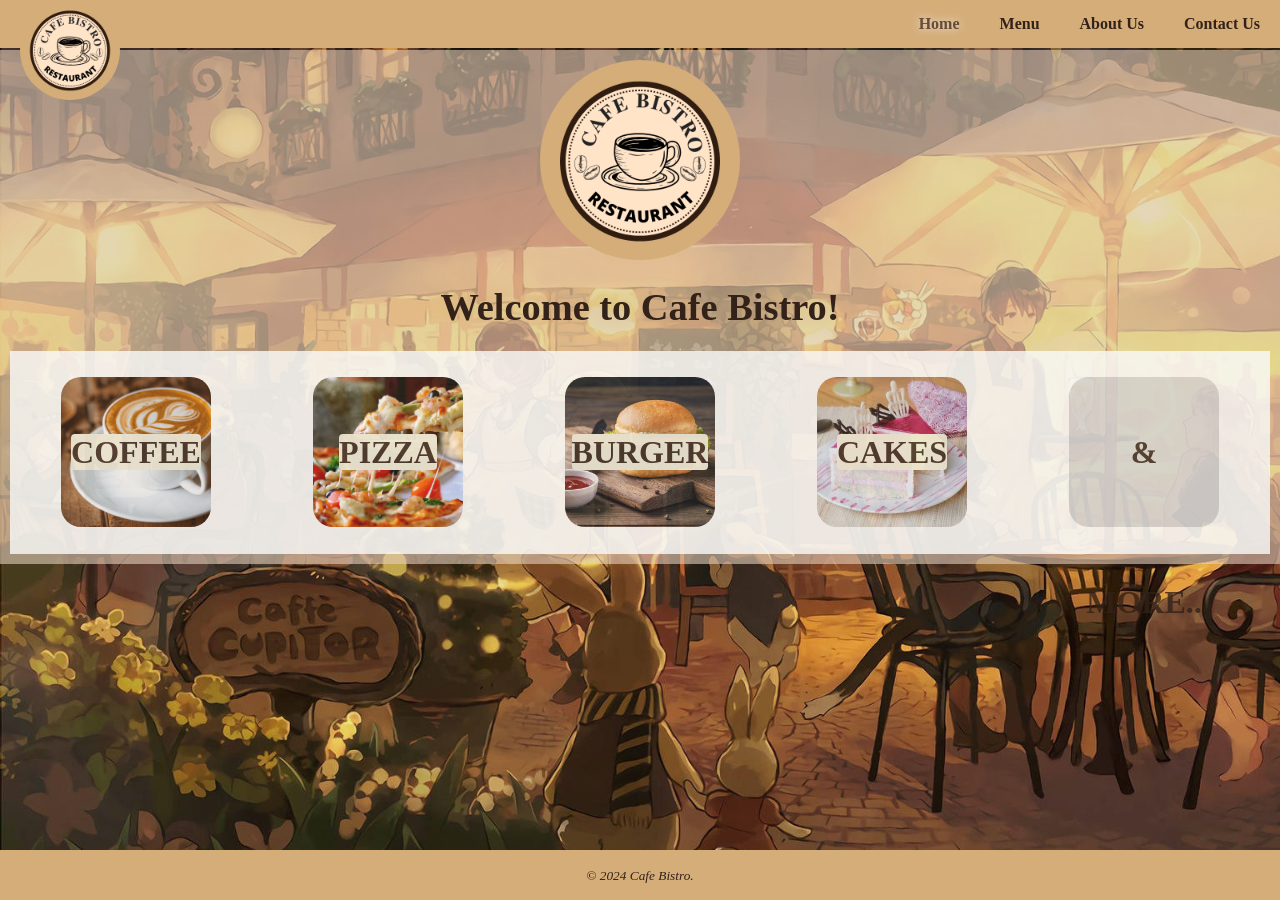
<file: index.html>
<!DOCTYPE html>

<html>

<head>
	<meta charset="utf-8">
	<meta name="viewport" content="width=device-width, initial-scale=1.0">
	<title>Cafe Bistro</title>
	<link rel="icon" type="image/icon" href="logo.png">

	<link rel="stylesheet" type="text/css" href="style.css">
</head>

<body>
	<header>
		<nav>
			<ul>
				<li><a href="index.html" style="color: #654b38; text-shadow: 0px 0px 8px #f0e7e0;"><b>Home</b></a></li>
				<li><a href="menu.html"><b>Menu</b></a></li>
				<li><a href="about.html"><b>About Us</b></a></li>
				<li><a href="contact.html"><b>Contact Us</b></a></li>
			</ul>
		</nav>
		<a href="index.html"><img class="logo-navbar" src="logo.png" width="100" height="100"></a>
	</header>
	

	<main>
		<img src="logo.png" width="200" height="200">
		<h1><big>Welcome to Cafe Bistro!</big></h1>
		<div class="home-content">
			<h2 style="background: url(coffee.png); background-size: cover; background-position: center; border-radius: 20px;"><mark> COFFEE </mark></h2>
			<h2 style="background: url(pizza.jpg); background-size: cover; background-position: center; border-radius: 20px;"><mark> PIZZA </mark></h2>
			<h2 style="background: url(burger.jpg); background-size: cover; background-position: center; border-radius: 20px;"><mark> BURGER </mark></h2>
			<h2 style="background: url(cake.jpg); background-size: cover; background-position: center; border-radius: 20px;"><mark> CAKES </mark></h2>
			<h2 style="background: lightgray; background-size: cover; border-radius: 20px;"><a href="menu.html">& MORE..</a></h2>
		</div>
	</main>

	<footer>
		<p><i><small>&copy; 2024 Cafe Bistro.</small></i></p>
	</footer>
</body>

</html>
</file>
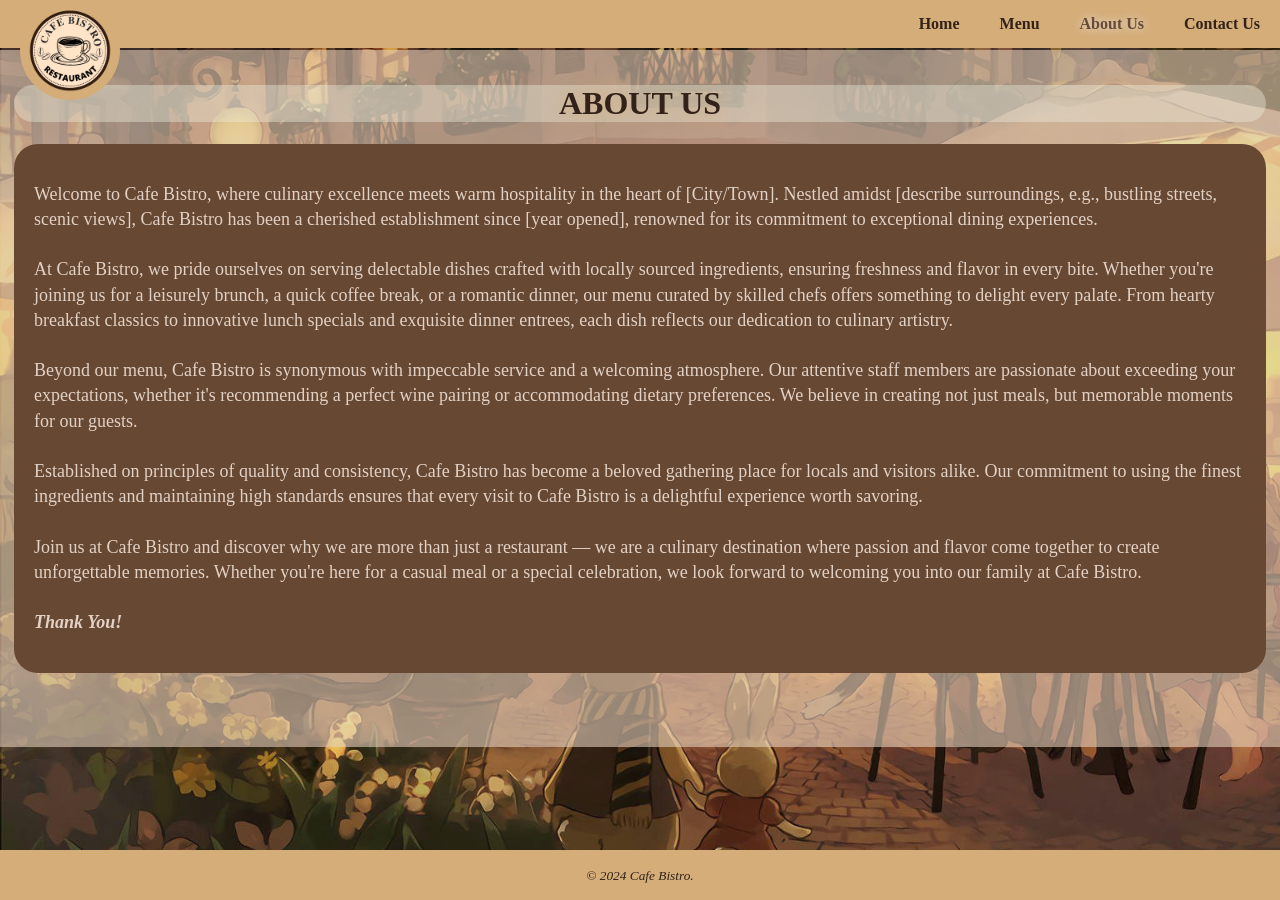
<file: about.html>
<!DOCTYPE html>

<html>

<head>
	<meta charset="utf-8">
	<meta name="viewport" content="width=device-width, initial-scale=1.0">
	<title>Cafe Bistro | About</title>
	<link rel="icon" type="image/icon" href="logo.png">

	<link rel="stylesheet" type="text/css" href="style.css">
</head>

<body>
	<header>
		<nav>
			<ul>
				<li><a href="index.html"><b>Home</b></a></li>
				<li><a href="menu.html"><b>Menu</b></a></li>
				<li><a href="about.html" style="color: #654b38; text-shadow: 0px 0px 8px #f0e7e0;"><b>About Us</b></a></li>
				<li><a href="contact.html"><b>Contact Us</b></a></li>
			</ul>
		</nav>
		<a href="index.html"><img class="logo-navbar" src="logo.png" width="100" height="100"></a>
	</header>

	<main>
		<div class="about-content">
			<h1>ABOUT US</h1>
			<div class="about">
				<p>
					Welcome to Cafe Bistro, where culinary excellence meets warm hospitality in the heart of [City/Town]. Nestled amidst [describe surroundings, e.g., bustling streets, scenic views], Cafe Bistro has been a cherished establishment since [year opened], renowned for its commitment to exceptional dining experiences.
					<br><br>
					At Cafe Bistro, we pride ourselves on serving delectable dishes crafted with locally sourced ingredients, ensuring freshness and flavor in every bite. Whether you're joining us for a leisurely brunch, a quick coffee break, or a romantic dinner, our menu curated by skilled chefs offers something to delight every palate. From hearty breakfast classics to innovative lunch specials and exquisite dinner entrees, each dish reflects our dedication to culinary artistry.
					<br><br>
					Beyond our menu, Cafe Bistro is synonymous with impeccable service and a welcoming atmosphere. Our attentive staff members are passionate about exceeding your expectations, whether it's recommending a perfect wine pairing or accommodating dietary preferences. We believe in creating not just meals, but memorable moments for our guests.
					<br><br>
					Established on principles of quality and consistency, Cafe Bistro has become a beloved gathering place for locals and visitors alike. Our commitment to using the finest ingredients and maintaining high standards ensures that every visit to Cafe Bistro is a delightful experience worth savoring.
					<br><br>
					Join us at Cafe Bistro and discover why we are more than just a restaurant — we are a culinary destination where passion and flavor come together to create unforgettable memories. Whether you're here for a casual meal or a special celebration, we look forward to welcoming you into our family at Cafe Bistro.
					<br><br>
					<b><i>Thank You!</i></b>
				</p>
			</div>
		</div>
	</main>

	<footer>
		<p><i><small>&copy; 2024 Cafe Bistro.</small></i></p>
	</footer>
</body>

</html>
</file>
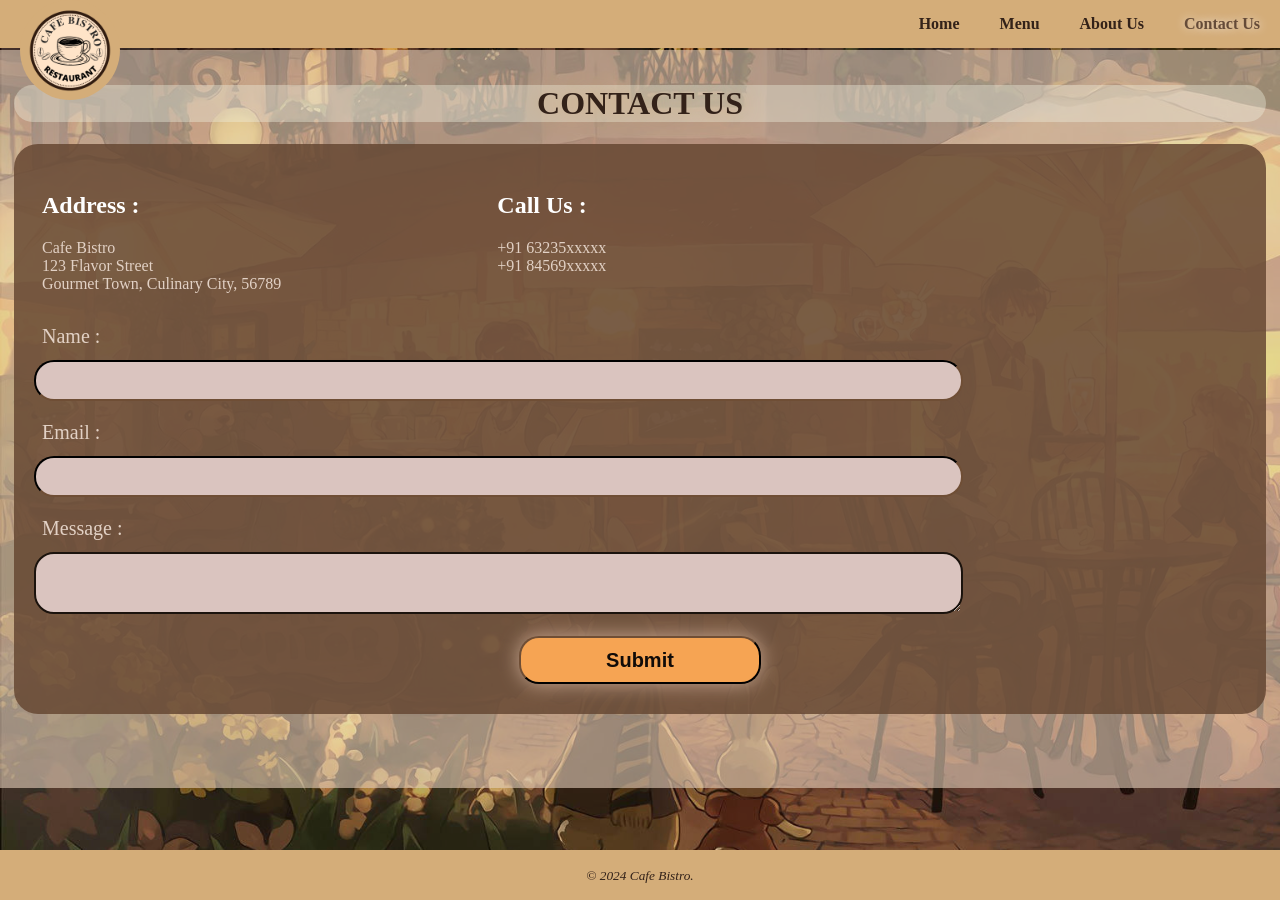
<file: contact.html>
<!DOCTYPE html>

<html>

<head>
	<meta charset="utf-8">
	<meta name="viewport" content="width=device-width, initial-scale=1.0">
	<title>Cafe Bistro | Contact</title>
	<link rel="icon" type="image/icon" href="logo.png">

	<link rel="stylesheet" type="text/css" href="style.css">
</head>

<body>
	<header>
		<nav>
			<ul>
				<li><a href="index.html"><b>Home</b></a></li>
				<li><a href="menu.html"><b>Menu</b></a></li>
				<li><a href="about.html"><b>About Us</b></a></li>
				<li><a href="contact.html" style="color: #654b38; text-shadow: 0px 0px 8px #f0e7e0;"><b>Contact Us</b></a></li>
			</ul>
		</nav>
		<a href="index.html"><img class="logo-navbar" src="logo.png" width="100" height="100"></a>
	</header>
	
	<main>
		<div class="contact-content">
			<h1>CONTACT US</h1>
			<div class="contact">
				<div class="contact-top">
					<div id="address">
						<h2>Address : </h2>
						<p>
							Cafe Bistro<br>
							123 Flavor Street<br>
							Gourmet Town, Culinary City, 56789<br>
						</p>
					</div>
				
					<div id="call-us">
						<h2>Call Us : </h2>
						<p>
							+91 63235xxxxx<br>
							+91 84569xxxxx<br>
						</p>
					</div>
				</div>
				
					
				<form action="contact-submission.php" method="post">
					<label for="name">Name : </label>
					<input type="text" id="name" name="name" required>

					<label for="email">Email : </label>
					<input type="email" id="email" name="email" required>

					<label for="message">Message : </label>
					<textarea name="message" required></textarea>

					<button type="submit">Submit</button>
				</form>
			</div>
		</div>
	</main>

	<footer>
		<p><i><small>&copy; 2024 Cafe Bistro.</small></i></p>
	</footer>
</body>

</html>
</file>
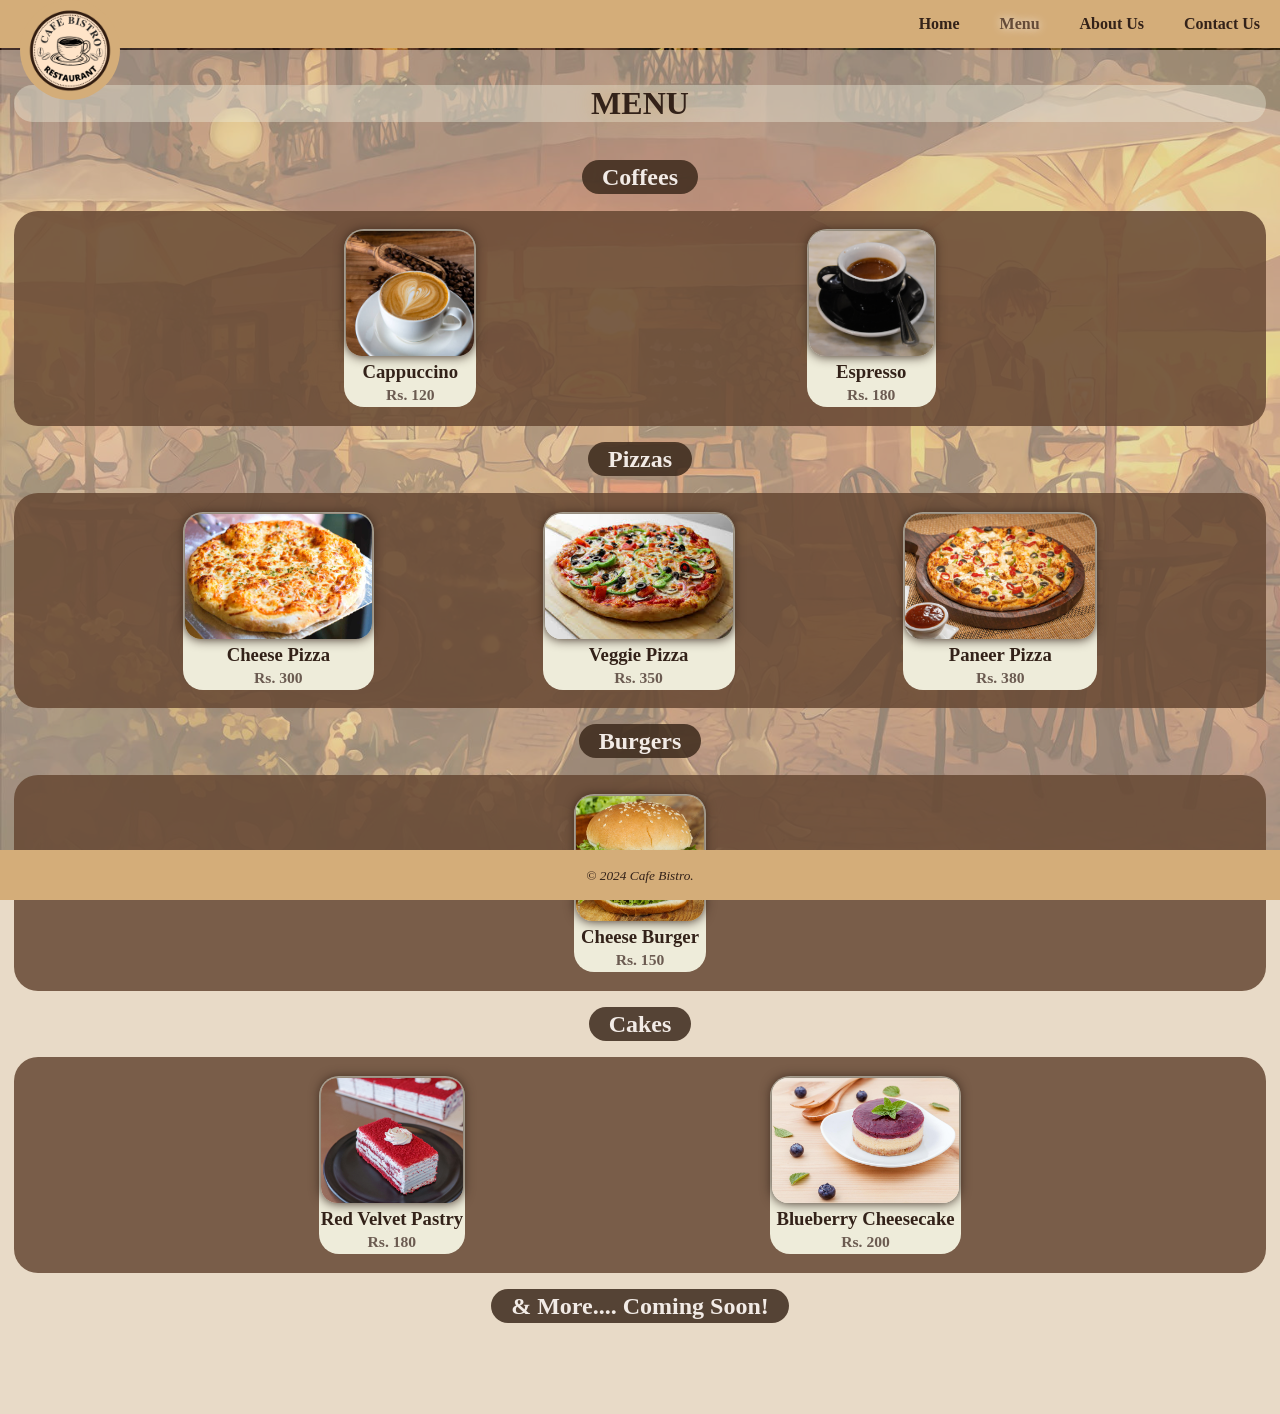
<file: menu.html>
<!DOCTYPE html>

<html>

<head>
	<meta charset="utf-8">
	<meta name="viewport" content="width=device-width, initial-scale=1.0">
	<title>Cafe Bistro | Menu</title>
	<link rel="icon" type="image/icon" href="logo.png">

	<link rel="stylesheet" type="text/css" href="style.css">
</head>

<body>
	<header>
		<nav>
			<ul>
				<li><a href="index.html"><b>Home</b></a></li>
				<li><a href="menu.html" style="color: #654b38; text-shadow: 0px 0px 8px #f0e7e0;"><b>Menu</b></a></li>
				<li><a href="about.html"><b>About Us</b></a></li>
				<li><a href="contact.html"><b>Contact Us</b></a></li>
			</ul>
		</nav>
		<a href="index.html"><img class="logo-navbar" src="logo.png" width="100" height="100"></a>
	</header>
	
	<main>
		<div class="menu-content">
			<h1>MENU</h1>
			<div class="menu-items">
				<h2><mark>Coffees</mark></h2>
				<div class="coffee-items">
					<h3><img src="menu images/cappuccino.jpg"><br>Cappuccino<br><small id="price">Rs. 120</small></h3>
					<h3><img src="menu images/espresso.jpg"><br>Espresso<br><small id="price">Rs. 180</small></h3>
				</div>

				<h2><mark>Pizzas</mark></h2>
				<div class="pizza-items">
					<h3><img src="menu images/cheese-pizza.jpg"><br>Cheese Pizza<br><small id="price">Rs. 300</small></h3>
					<h3><img src="menu images/veggie-pizza.jpg"><br>Veggie Pizza<br><small id="price">Rs. 350</small></h3>
					<h3><img src="menu images/paneer-pizza.jpg"><br>Paneer Pizza<br><small id="price">Rs. 380</small></h3>
				</div>

				<h2><mark>Burgers</mark></h2>
				<div class="burger-items">
					<h3><img src="menu images/cheese-burger.jpg"><br>Cheese Burger<br><small id="price">Rs. 150</small></h3>
				</div>

				<h2><mark>Cakes</mark></h2>
				<div class="cake-items">
					<h3><img src="menu images/red-velvet-pastry.jpg"><br>Red Velvet Pastry<br><small id="price">Rs. 180</small></h3>
					<h3><img src="menu images/blueberry-cheesecake.jpg"><br>Blueberry Cheesecake<br><small id="price">Rs. 200</small></h3>
				</div>

				<h2><mark>& More.... Coming Soon!</mark></h2>
			</div>
		</div>
	</main>

	<footer>
		<p><i><small>&copy; 2024 Cafe Bistro.</small></i></p>
	</footer>
</body>

</html>
</file>
<file: style.css>
body {
	background: url(background.jpg) no-repeat;
	background-attachment: fixed;
	background-size: cover;
	background-color: #eeecda;
	background-blend-mode: multiply;
	margin: 0;
	padding: 0;
}

header {
	z-index: 2;
	width: 100%;
	background-color: #d4ad79;
	color: #332219;
	padding: 15px 0;
	position: fixed;
}

nav ul {
	list-style: none;
    display: flex;
    justify-content: safe right;
    margin: 0;
    padding: 0;
}

nav ul li {
	margin: 0 20px;
}

nav ul li a {
	text-align: center;
	text-decoration: none;
	color: #332219;
}

.logo-navbar {
	border-radius: 50px;
	position: absolute;
	left: 20px;
	top: 0px;
}

main {
	z-index: 1;
	position: relative;
	top: 50px;
	right: 0px;
	padding: 10px;
	background-color: rgba(228, 207, 187, 0.6);
	text-align: center;
}

main img {
	border-radius: 50%;
}

main h1 {
	color: #332219;
	text-shadow: 0px 0px 20px #d4ad79;
}

footer {
	z-index: 3;
	text-align: center;
	background-color: #d4ad79;
	color: #332219;
	width: 100%;
	position: fixed;
	bottom: 0px;
	left: 0px;
}

.home-content {
	background-color: #fafbfa;
	opacity: 80%;
	display: flex;
 flex-wrap: wrap;
	justify-content: space-around;
}

.home-content h2 {
	text-align: center;
	line-height: 150px;
	width: 150px;
	height: 150px;
	font-size: 32px;
	color: #332219;
}

.home-content h2 a {
	text-decoration: none;
	color: #332219;
}

.home-content h2 mark {
	color: #332219;
	background-color: #eeecda;
	border-radius: 4px;
}

.menu-content, .about-content, .contact-content {
	padding: 4px;
	margin-bottom: 20px;
}

.menu-content h1, .about-content h1, .contact-content h1 {
	color: #332219;
	background-color: rgba(238, 237, 219, 0.4);
	border-radius: 20px;
}

.menu-items {
	display: flex;
	justify-content: space-around;
	flex-direction: column;
	margin-bottom: 40px;
}

.menu-items h2 mark{
	color: #f2ebe6;
	background-color: rgba(60, 42, 28, 0.85);
	padding: 4px 20px 4px 20px;
	border-radius: 20px;
}

#price {
	color: #6b5b51;
}

.coffee-items, .pizza-items, .burger-items, .cake-items {
	display: flex;
	justify-content: space-evenly;
	flex-wrap: wrap;
	background-color: rgba(103, 72, 51, 0.85);
	border-radius: 24px;
}

.coffee-items h3, .pizza-items h3, .burger-items h3, .cake-items h3 {
	color: #332219;
	background-color: #eeecda;	
	border-radius: 20px;
	padding: 2px;
}

.coffee-items img, .pizza-items img, .burger-items img, .cake-items img {
	width: 100%;
	height: 125px;
	border-radius: 16px;
	box-shadow: 0px 0px 12px #332219;
}

.about {
	text-align: left;
	font-size: 18px;
	line-height: 140%;
	padding: 20px;
	color: #e2d1c5;
	background-color: rgba(103, 72, 51, 1.0);
	border-radius: 24px;
	margin-bottom: 40px;
}

.contact {
	display: flex;
	flex-direction: column;
	justify-content: space-around;
	padding: 20px;
	background-color: rgba(103, 72, 51, 0.85);
	border-radius: 24px;
	margin-bottom: 40px;
}

.contact-top {
	display: flex;
	justify-content: flex-start;
}

#address, #call-us {
	padding: 8px;
	text-align: left;
	margin-right: 200px;
}

#address h2, #call-us h2 {
	color: white;
}

#address p, #call-us p {
	color: #e2d1c5;
}

.contact form {
	color: #e2d1c5;
	text-align: left;
	display: flex;
	flex-direction: column;
	justify-content: space-evenly;
}

.contact form label {
	font-size: 20px;
	padding: 8px;
	margin-bottom: 4px;
}

.contact form input, textarea {
	border-width: 2px;
	border-radius: 20px;
	border-color: #1b130d;
	background-color: #dac4bf;
	font-size: 18px;
	font-weight: bold;
	color: #332219;
	padding: 8px;
	margin-bottom: 12px;
	max-width: 75%;
}

.contact form button {
	box-shadow: 0px 0px 20px #c7a68f;
	background-color: #f6a453;
	color: #100b08;
	align-self: center;
	padding: 10px;
	margin: 10px;
	border-radius: 20px;
	border-width: 2px;
	border-color: #1b130d;
	font-size: 20px;
	font-weight: bold;
	line-height: 24px;
	height: 100%;
	width: 20%;
}

.contact form button:hover {
	background-color: #eeecda;
}
</file>
